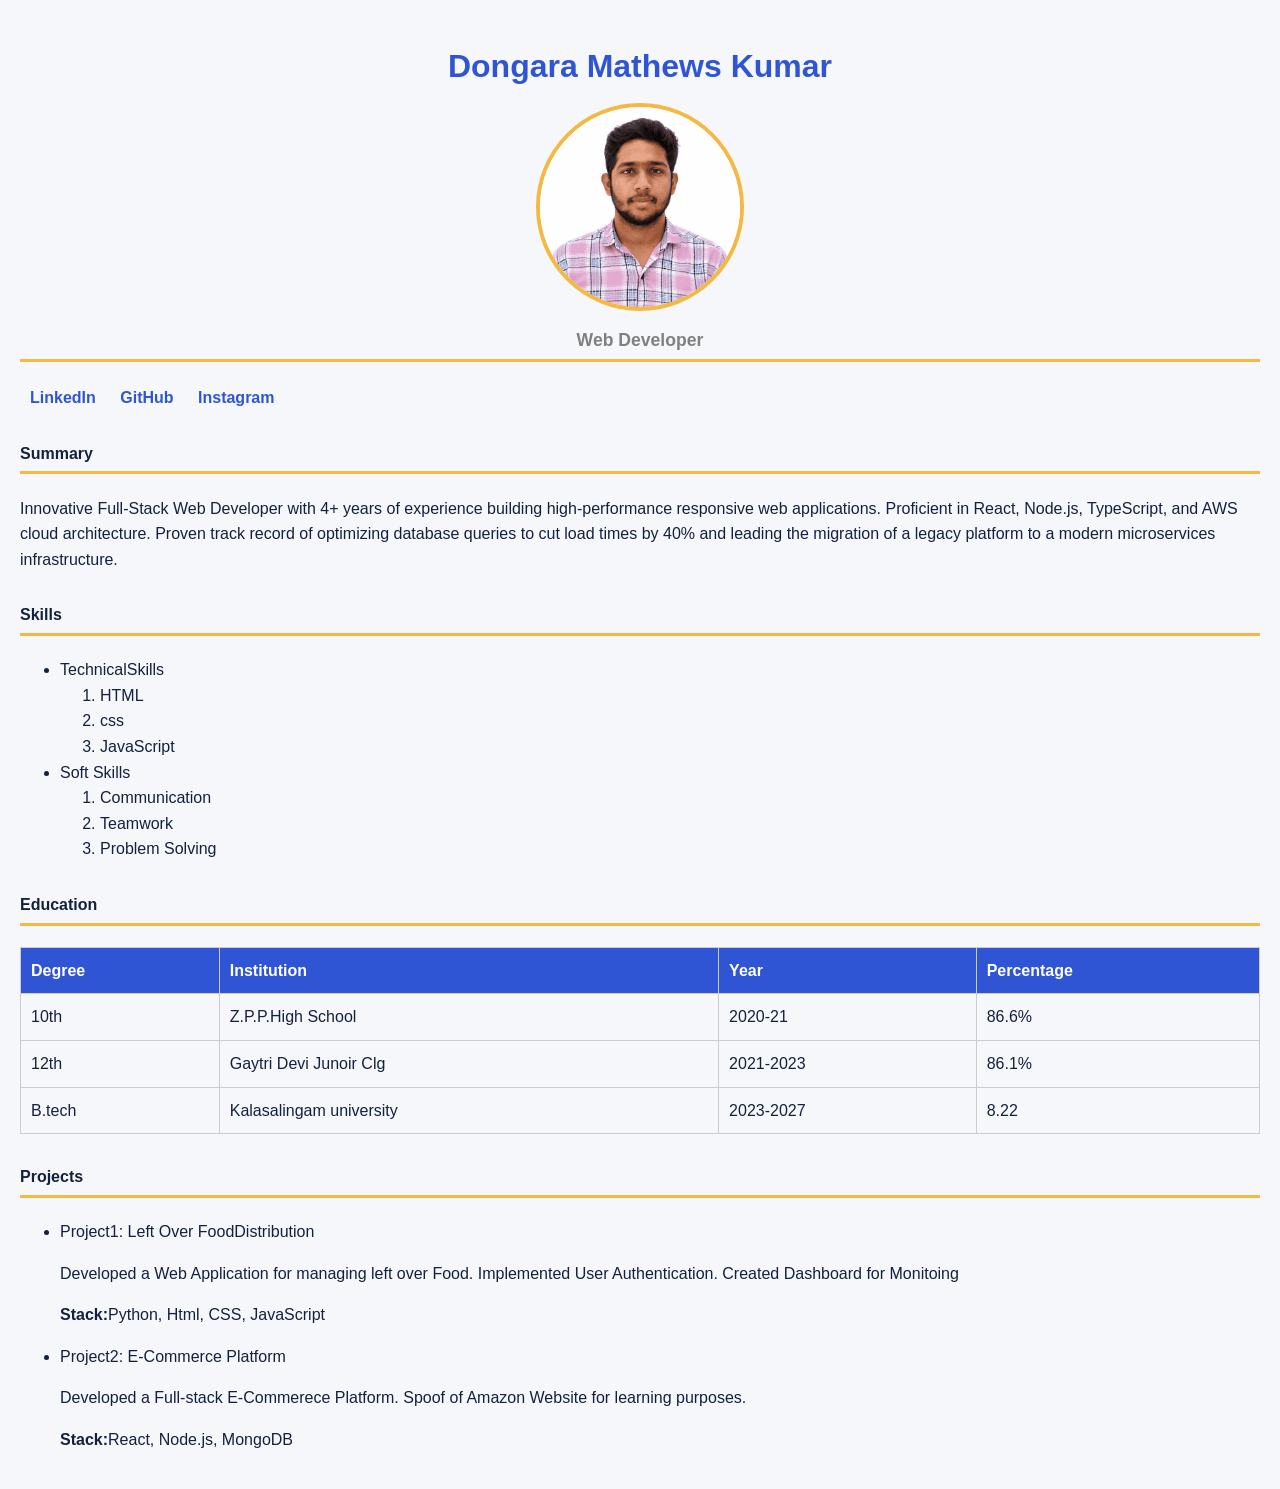
<file: index.html>
<!Doctype html>
<html lang="en">
    <head>
        <meta charset="UTF-8">
        <meta name="viewport" content="width=device-width, initial-scale=1">
        <title>Mathews.profile</title>
        <link rel="stylesheet" href="style.css">
    </head>
    <body>
        <h1 class="name">Dongara Mathews Kumar</h1>
        <img class="pic" src="pic.png" alt="profile picture" width="200px">
        <h4 class="job-title">Web Developer</h4>
        <div>
            <a href="https://www.linkedin.com/in/mathews-kumar-dongara-699701342/" target="_blank">LinkedIn</a>
            <a href="https://github.com/mathewskumar" target="_blank">GitHub</a>
            <a href="https://www.instagram.com/mathew_21.5/" target="_blank">Instagram</a>
        </div>
        <h4>Summary</h4>
        <p>Innovative Full-Stack Web Developer with 4+ years of experience building high-performance responsive web applications. Proficient in React, Node.js, TypeScript, and AWS cloud architecture. Proven track record of optimizing database queries to cut load times by 40% and leading the migration of a legacy platform to a modern microservices infrastructure.</p>


        <h4>Skills</h4>
        <ul>
            <li>TechnicalSkills</li>
            <ol>
                <li>HTML</li>
                <li>css</li>
                <li>JavaScript</li>
            </ol>
            <li>Soft Skills</li>
            <ol>
                <li>Communication</li>
                <li>Teamwork</li>
                <li>Problem Solving</li>
            </ol>
        </ul>

        <h4>Education</h4>
        <table>
            <thead>
                <tr>
                    <th>Degree</th>
                    <th>Institution</th>
                    <th>Year</th>
                    <th>Percentage</th>
                </tr>
            </thead>
            <tbody>
                <tr>
                    <td>10th</td>
                    <td>Z.P.P.High School</td>
                    <td>2020-21</td>
                    <td>86.6%</td>
                </tr>
                <tr>
                    <td>12th</td>
                    <td>Gaytri Devi Junoir Clg</td>
                    <td>2021-2023</td>
                    <td>86.1%</td>
                </tr>
                <tr>
                    <td>B.tech</td>
                    <td>Kalasalingam university</td>
                    <td>2023-2027</td>
                    <td>8.22</td>
                </tr>
            </tbody>
        </table>

        <h4>Projects</h4>
        <ul>
            <li>Project1: Left Over FoodDistribution</li>

            <p id="pro">
                Developed a Web Application for managing left over Food. Implemented User Authentication. Created Dashboard for Monitoing
            </p>
            <p>
                <strong>Stack:</strong>Python, Html, CSS, JavaScript
            </p>
            <li>Project2: E-Commerce Platform</li>
            <p>Developed a Full-stack E-Commerece Platform. Spoof of Amazon Website for learning purposes.</p>
            <p><strong>Stack:</strong>React, Node.js, MongoDB</p>
        </ul>
    </body>

</html>
</file>
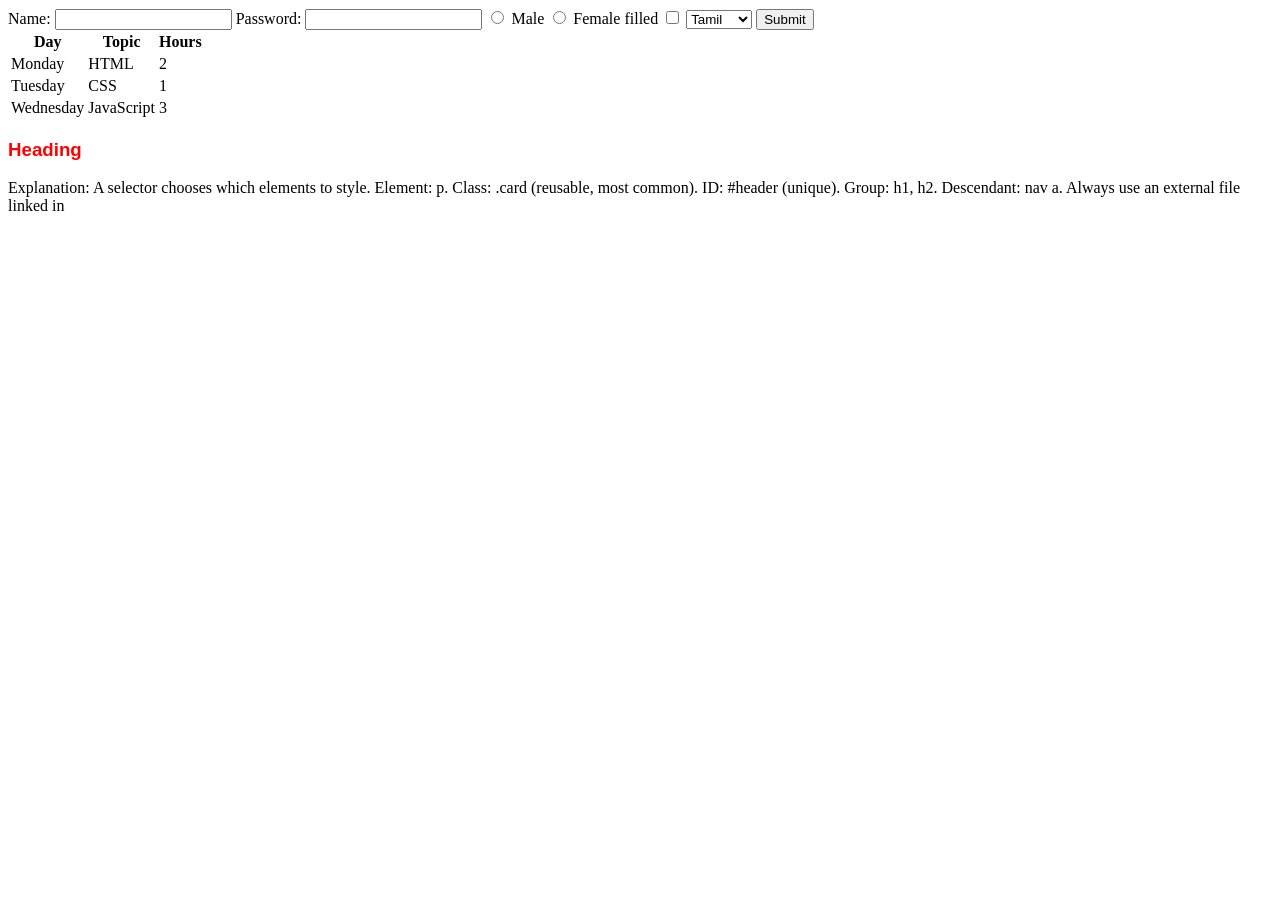
<file: index1.html>
<!DOCTYPE html>
<html lang="en">
<head>
    <title>My Page</title>
</head>
<body>
    <form>
        <lable for="name">Name:</lable>
        <input type="text" id="name" required>

        <lable for="password">Password:<lable>
        <input type="pasword" id="password" required>

        <lable><input type="radio" name="gender" value="m"> Male</lable>
        <lable><input type="radio" name="gender" value="f"> Female</lable>

        <lable for="check">filled</lable>
        <input type="checkbox" id="check" reuired>

        <select>
            <option>Tamil</option>
            <option>English</option>
            <option>Hindi</option>
        </select>

        <button type="submit">Submit</button>
    </form>

    <table>
        <thead>
            <tr><th>Day</th><th>Topic</th><th>Hours</th></tr>
        </thead>
        <tbody>
            <tr><td>Monday</td><td>HTML</td><td>2</td></tr>
            <tr><td>Tuesday</td><td>CSS</td><td>1</td></tr>
            <tr><td>Wednesday</td><td>JavaScript</td><td>3</td></tr>
        </tbody>
    </table>

    <p class="note">
        <h3 class="id">Heading</h3>
        Explanation: A selector chooses which elements to style. Element: p. Class: .card (reusable, most common). ID: #header (unique). Group: h1, h2. Descendant: nav a. Always use an external file linked in
    </p>
    
    <style>
        .note{
            font-family:arial;
            color:blue;
            background-color: lightblue;
        }
        .id{
            font-family:arial;
            color: red;
        }
    </style>





</body>

</html>
</file>
<file: style.css>
body {
    font-family: Arial, sans-serif;
    background-color: #f5f7fb;
    color: #14213d;
    margin: 0;
    padding: 20px;
    line-height: 1.6;
}

.name{
    text-align: center;
    color: #2f55d4;
    margin-bottom: 10px;
}

.pic {
    display: block;
    margin: 0 auto 15px;
    width: 200px;
    height: 200px;
    object-fit: cover;
    border-radius: 50%;
    border: 4px solid #f4b942;
}

.links {
    text-align: center;
}
a{
    color: #2f55d4;
    font-weight: bold;
    text-decoration: none;
    margin: 0 10px;
}
a:hover {
    text-decoration: underline;
}

.job-title {
    text-align: center;
    color: gray;
    font-size: 1.1rem;
    margin-top: 10px;
}


/* Section headings */
h4 {
    border-bottom: 3px solid #f4b942;
    padding-bottom: 5px;
    margin-top: 30px;
}
/* Table */
table {
    border-collapse: collapse;
    width: 100%;
}
th, td {
    border: 1px solid #ccc;
    padding: 10px;
    text-align: left;
}
th {
    background-color: #2f55d4;
    color: white;
}
tr:hover td {
    background-color: #e4eaff;
}
</file>
